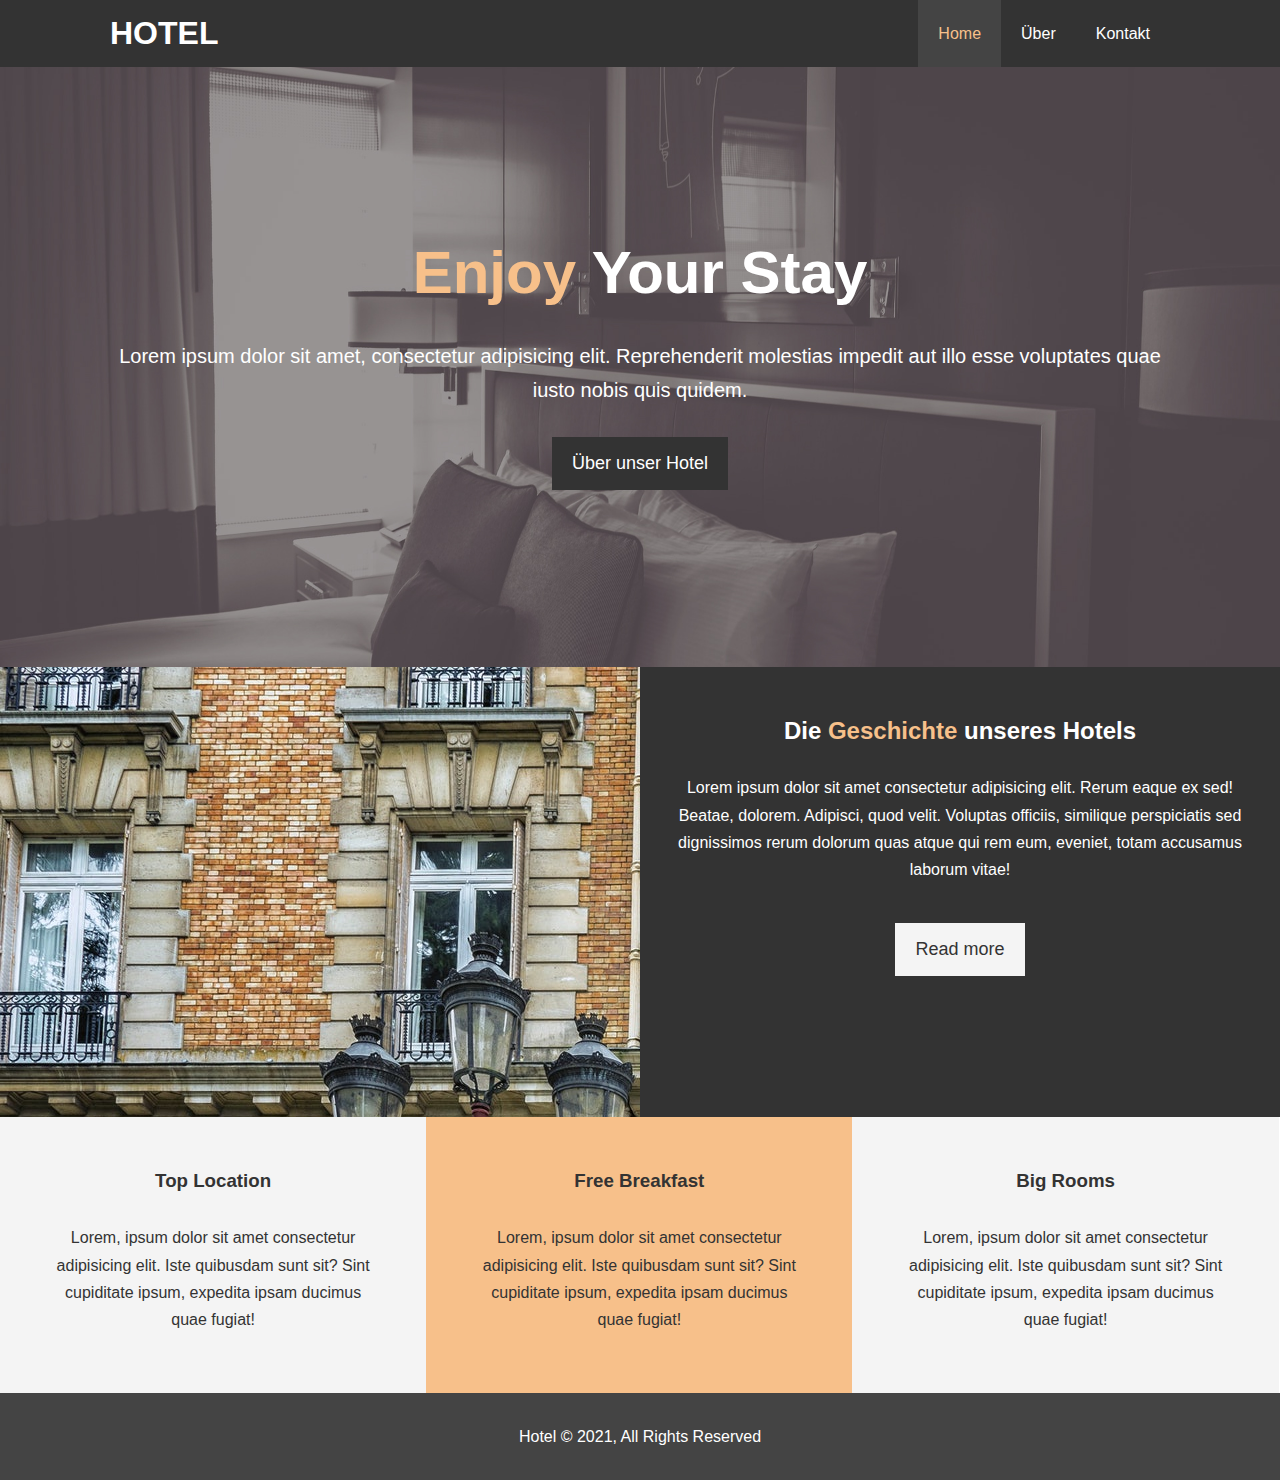
<file: index.html>
<!DOCTYPE html>
<html lang="en">

<head>
    <meta charset="UTF-8">
    <meta name="viewport" content="width=device-width, initial-scale=1.0">
    <meta http-equiv="X-UA-Compatible" content="ie=edge">
    <meta name="description" content="Willkommen im schönen Stadthotel">
    <meta name="keywords" content="Hotel">
    <link rel="stylesheet" href="https://pro.fontawesome.com/releases/v5.10.0/css/all.css" integrity="sha384-AYmEC3Yw5cVb3ZcuHtOA93w35dYTsvhLPVnYs9eStHfGJvOvKxVfELGroGkvsg+p" crossorigin="anonymous"/>
    <link rel="stylesheet" href="css/style.css">
    <link rel="stylesheet" media="screen and (max-width: 786px)" href="css/mobile.css">
    <title>Berliner Hotel | Home</title>
</head>

<body>
    <header>
        <nav id="navbar">
            <div class="container">
                <h1 class="logo"><a href="index.html">HOTEL</a></h1>
                <ul>
                    <li><a class="current" href="index.html">Home</a></li>
                    <li><a href="about.html">Über</a></li>
                    <li><a href="contact.html">Kontakt</a></li>
                </ul>
            </div>
        </nav>

        <div id="showcase">
            <div class="container">
                <div class="showcase-content">
                    <h1><span class="text-primary">Enjoy</span> Your Stay</h1>
                    <p class="lead">Lorem ipsum dolor sit amet, consectetur adipisicing elit. Reprehenderit molestias
                        impedit aut
                        illo esse voluptates quae iusto nobis quis quidem.</p>
                    <a class="btn" href="about.html">Über unser Hotel</a>
                </div>
            </div>
        </div>
    </header>

    <section id="home-info" class="bg-dark">
        <div class="info-img"></div>
        <div class="info-content">
            <h2>Die <span class="text-primary">Geschichte</span> unseres Hotels</h2>
            <p>
                Lorem ipsum dolor sit amet consectetur adipisicing elit. Rerum eaque ex sed! Beatae, dolorem. Adipisci,
                quod velit. Voluptas officiis, similique perspiciatis sed dignissimos rerum dolorum quas atque qui rem
                eum, eveniet, totam accusamus laborum vitae!
            </p>
            <a href="about.html" class="btn btn-light">Read more</a>
        </div>
    </section>

    <section id="features">
        <div class="box bg-light">
            <i class="fas fa-fist-raised fa-3x"></i>
            <h3>Top Location</h3>
            <p>Lorem, ipsum dolor sit amet consectetur adipisicing elit. Iste quibusdam sunt sit? Sint cupiditate ipsum,
                expedita ipsam ducimus quae fugiat!</p>
        </div>
        <div class="box bg-primary">
            <i class="fas fa-broom fa-3x"></i>
            <h3>Free Breakfast</h3>
            <p>Lorem, ipsum dolor sit amet consectetur adipisicing elit. Iste quibusdam sunt sit? Sint cupiditate ipsum,
                expedita ipsam ducimus quae fugiat!</p>
        </div>
        <div class="box bg-light">
            <i class="fas fa-bed fa-3x"></i>
            <h3>Big Rooms</h3>
            <p>Lorem, ipsum dolor sit amet consectetur adipisicing elit. Iste quibusdam sunt sit? Sint cupiditate ipsum,
                expedita ipsam ducimus quae fugiat!</p>
        </div>
    </section>

    <div class="clr"></div>

    <footer id="main-footer">
        <p>Hotel &copy; 2021, All Rights Reserved</p>
    </footer>
</body>

</html>
</file>
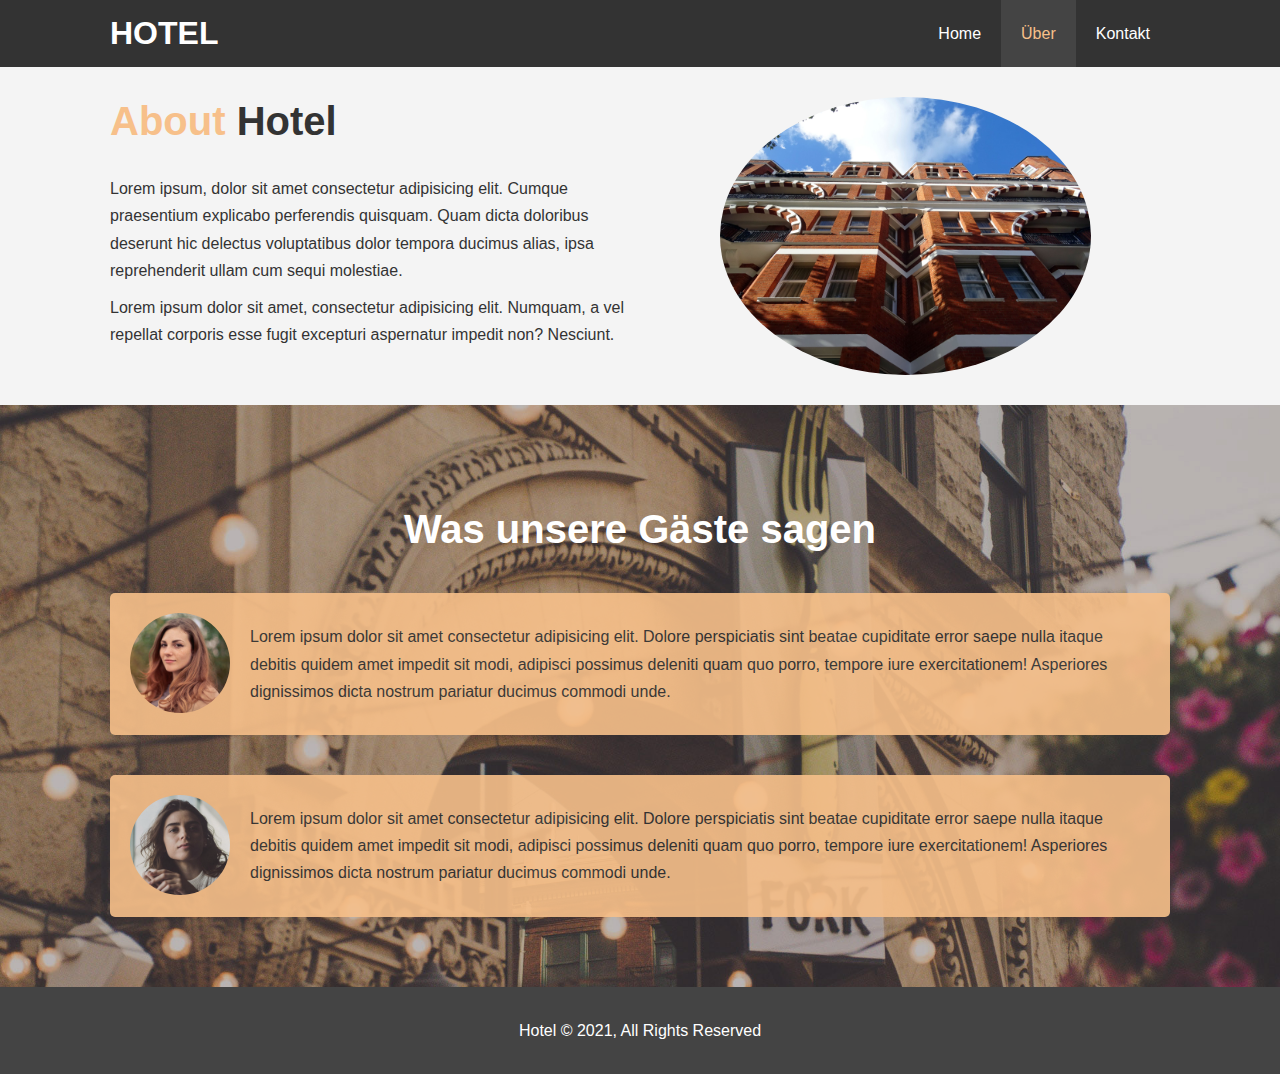
<file: about.html>
<!DOCTYPE html>
<html lang="en">

<head>
    <meta charset="UTF-8">
    <meta name="viewport" content="width=device-width, initial-scale=1.0">
    <meta http-equiv="X-UA-Compatible" content="ie=edge">
    <meta name="description" content="Willkommen im schönen Stadthotel">
    <meta name="keywords" content="Hotel">
    <link rel="stylesheet" href="css/style.css">
    <link rel="stylesheet" media="screen and (max-width: 786px)" href="css/mobile.css">
    <title>Berliner Stadthotel | About</title>
</head>

<body>
    <header>
        <nav id="navbar">
            <div class="container">
                <h1 class="logo"><a href="index.html">HOTEL</a></h1>
                <ul>
                    <li><a href="index.html">Home</a></li>
                    <li><a class="current" href="about.html">Über</a></li>
                    <li><a href="contact.html">Kontakt</a></li>
                </ul>
            </div>
        </nav>
    </header>

    <section id="about-info" class="bg-light py-3">
        <div class="container">
            <div class="info-left">
                <h1 class="l-heading"><span class="text-primary">About</span> Hotel</h1>
                <p>Lorem ipsum, dolor sit amet consectetur adipisicing elit. Cumque praesentium explicabo perferendis
                    quisquam. Quam dicta doloribus deserunt hic delectus voluptatibus dolor tempora ducimus alias, ipsa
                    reprehenderit ullam cum sequi molestiae.</p>
                <p>Lorem ipsum dolor sit amet, consectetur adipisicing elit. Numquam, a vel repellat corporis esse fugit
                    excepturi aspernatur impedit non? Nesciunt.</p>
            </div>
            <div class="info-right">
                <img src="./img/photo-2.jpg" alt="Hotel">
            </div>
        </div>
    </section>

    <div class="clr"></div>

    <section id="testimonials" class="py-3">
        <div class="container">
            <h2 class="l-heading">Was unsere Gäste sagen</h2>
            <div class="testimonial bg-primary">
                <img src="./img/person-1.jpg" alt="Rudi">
                <p>Lorem ipsum dolor sit amet consectetur adipisicing elit. Dolore perspiciatis sint beatae cupiditate
                    error saepe nulla itaque debitis quidem amet impedit sit modi, adipisci possimus deleniti quam quo
                    porro, tempore iure exercitationem! Asperiores dignissimos dicta nostrum pariatur ducimus commodi
                    unde.</p>
            </div>
            <div class="testimonial bg-primary">
                <img src="./img/person-2.jpg" alt="Rainer">
                <p>Lorem ipsum dolor sit amet consectetur adipisicing elit. Dolore perspiciatis sint beatae cupiditate
                    error saepe nulla itaque debitis quidem amet impedit sit modi, adipisci possimus deleniti quam quo
                    porro, tempore iure exercitationem! Asperiores dignissimos dicta nostrum pariatur ducimus commodi
                    unde.</p>
            </div>
        </div>
    </section>

    <div class="clr"></div>

    <footer id="main-footer">
        <p>Hotel &copy; 2021, All Rights Reserved</p>
    </footer>
</body>

</html>
</file>
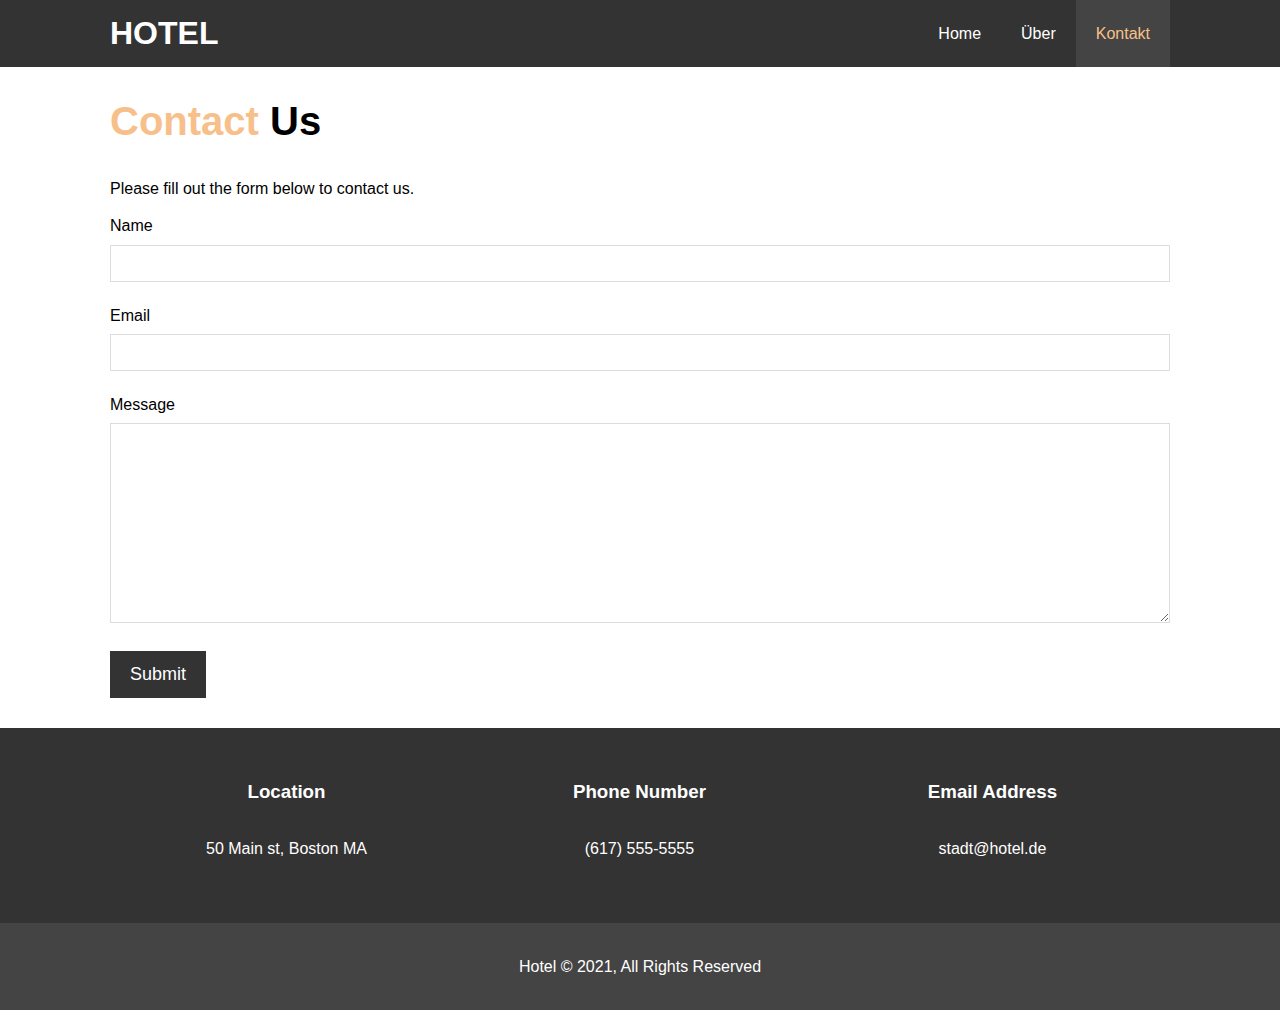
<file: contact.html>
<!DOCTYPE html>
<html lang="en">

<head>
    <meta charset="UTF-8">
    <meta name="viewport" content="width=device-width, initial-scale=1.0">
    <meta http-equiv="X-UA-Compatible" content="ie=edge">
    <meta name="description" content="Willkommen im schönen Stadthotel">
    <meta name="keywords" content="Hotel">
    <link rel="stylesheet" href="https://pro.fontawesome.com/releases/v5.10.0/css/all.css" integrity="sha384-AYmEC3Yw5cVb3ZcuHtOA93w35dYTsvhLPVnYs9eStHfGJvOvKxVfELGroGkvsg+p" crossorigin="anonymous"/>
    <link rel="stylesheet" href="css/style.css">
    <link rel="stylesheet" media="screen and (max-width: 786px)" href="css/mobile.css">
    <title>Berliner Stadthotel | Contact</title>
</head>

<body>
    <header>
        <nav id="navbar">
            <div class="container">
                <h1 class="logo"><a href="index.html">HOTEL</a></h1>
                <ul>
                    <li><a href="index.html">Home</a></li>
                    <li><a href="about.html">Über</a></li>
                    <li><a class="current" href="contact.html">Kontakt</a></li>
                </ul>
            </div>
        </nav>
    </header>

    <section id="contact-form" class="py-3">
        <div class="container">
            <h1 class="l-heading"><span class="text-primary">Contact</span> Us</h1>
            <p>Please fill out the form below to contact us.</p>
            <form action="process.php">
                <div class="form-group">
                    <label for="name">Name</label>
                    <input type="text" name="name" id="name">
                </div>
                <div class="form-group">
                    <label for="email">Email</label>
                    <input type="email" name="email" id="email">
                </div>
                <div class="form-group">
                    <label for="message">Message</label>
                    <textarea name="message" id="message"></textarea>
                </div>
                <button type="submit" class="btn">Submit</button>
            </form>
        </div>
    </section>

    <section id="contact-info" class="bg-dark">
        <div class="container">
            <div class="box">
                <i class="fas fa-fist-raised fa-3x"></i>
                <h3>Location</h3>
                <p>50 Main st, Boston MA</p>
            </div>
            <div class="box">
                <i class="fas fa-phone fa-3x"></i>
                <h3>Phone Number</h3>
                <p>(617) 555-5555</p>
            </div>
            <div class="box">
                <i class="fas fa-envelope fa-3x"></i>
                <h3>Email Address</h3>
                <p>stadt@hotel.de</p>
            </div>
        </div>
    </section>

    <div class="clr"></div>

    <footer id="main-footer">
        <p>Hotel &copy; 2021, All Rights Reserved</p>
    </footer>
</body>

</html>
</file>
<file: css/style.css>
* {
    margin: 0;
    padding: 0;
    box-sizing: border-box;
}

html, body {
    font-family: 'Segoe UI', Tahoma, Geneva, Verdana, sans-serif;
    line-height: 1.7em;
}

a {
    color: #333;
    text-decoration: none;
}

h1, h2, h3 {
    padding-bottom: 20px;
}

p {
    margin: 10px 0;
}


.container {
    margin: auto;
    max-width: 1100px;
    overflow: auto;
    padding: 0 20px;
}

.text-primary {
    color: #f7c08a;
}

.lead {
    font-size: 20px;
}

.btn {
    display: inline-block;
    font-size: 18px;
    color: #fff;
    background: #333;
    padding: 13px 20px;
    border: none;
    cursor: pointer;
}

.btn:hover {
    background: #f7c08a;
    color: #333;
}

.btn-light {
    background: #f4f4f4;
    color: #333;
}

.bg-dark {
    background: #333;
    color: #fff;
}

.bg-light {
    background: #f4f4f4;
    color: #333;
}

.bg-primary {
    background: #f7c08a;
    color: #333;
}

.clr {
    clear: both;
}

.l-heading {
    font-size: 40px;
    line-height: 1.2;
}

/* Padding */
.py-1 { padding: 10px 0; }
.py-2 { padding: 20px 0; }
.py-3 { padding: 30px 0; }

/* Navbar */
#navbar {
    background: #333;
    color: #fff;
    overflow: auto;
}

#navbar a {
    color: white;
}

#navbar h1 {
    float: left;
    padding-top: 20px;
}

#navbar ul {
    list-style: none;
    float: right;
}

#navbar ul li {
    float: left;
}

#navbar ul li a {
    display: block;
    padding: 20px;
    text-align: center;
}

#navbar ul li a:hover,
#navbar ul li a.current {
    background: #444;
    color: #f7c08a;
}


#showcase {
    background: url('../img/showcase.jpg') no-repeat center center/cover;
    height: 600px;
}

#showcase .showcase-content {
    color: white;
    text-align: center;
    padding-top: 170px;
}

#showcase .showcase-content h1 {
    font-size: 60px;
    line-height: 1.2em;
}

#showcase .showcase-content p {
    padding-bottom: 20px;
    line-height: 1.7em;
}

/* Homeo Info */

#home-info {
    height: 450px;
}

#home-info .info-img {
    float: left;
    width: 50%;
    background: url('../img/photo-1.jpg') no-repeat;
    min-height: 100%;
}

#home-info .info-content {
    float: right;
    width: 50%;
    height: 100%;
    text-align: center;
    padding: 50px 30px;
    overflow: hidden;
}

#home-info .info-content p {
    padding-bottom: 30px;
}

/* Features */

.box {
    float: left;
    width: 33.3%;
    padding: 50px;
    text-align: center;
}

.box i {
    margin-bottom: 10px;
}

/* About */
#about-info .info-right {
    float: right;
    width: 50%;
    min-height: 100%;
}

#about-info .info-right img {
    display: block;
    margin: auto;
    width: 70%;
    border-radius: 50%;
}

#about-info .info-left{
    float: left;
    width: 50%;
    min-height: 100%;
}

#testimonials {
    height: 100%;
    background: url('../img/test-bg.jpg') no-repeat center center/cover;
    padding-top: 100px;
}

#testimonials h2 {
    color: #fff;
    text-align: center;
    padding-bottom: 40px;
}

#testimonials .testimonial {
    padding: 20px;
    margin-bottom: 40px;
    border-radius: 5px;
    opacity: 0.9;
}

#testimonials .testimonial img {
    width: 100px;
    float: left;
    margin-right: 20px;
    border-radius: 50%;
}

/* Contact Form*/
#contact-form .form-group {
    margin-bottom: 20px;
}

#contact-form label {
    display: block;
    margin-bottom: 5px;
}

#contact-form input, #contact-form textarea {
    width: 100%;
    padding: 10px;
    border: 1px #ddd solid;
}

#contact-form textarea {
    height: 200px;
}

#contact-form input:focus, #contact-form textarea:focus {
    outline: none;
    border-color: #f7c08a;
}

/* Footer */
#main-footer {
    text-align: center;
    background: #444;
    color: white;
    padding: 20px;
}
</file>
<file: css/mobile.css>
#navbar .logo {
    float: none;
    text-align: center;
}

#navbar ul, #navbar ul li {
    float: none;
}

#navbar ul li a {
    padding: 5px;
    border-bottom: #444 dotted 1px;
}

/* Showcase */
#showcase {
    height: 100%;
}

#showcase .showcase-content {
    padding-top: 70px;
    padding-bottom: 30px;
}

/* Home Info */
#home-info .info-img {
    height: 550px;
    display: none;
}

#home-info .info-content {
    float: none;
    width: 100%;
}

/* Boxes */
.box {
    float: none;
    width: 100%;
}

/* About */
#about-info .info-right, #about-info .info-left {
    float: none;
    width: 100%;
}

#about-info .info-right {
    margin-top: 30px;
}

.l-heading {
    text-align: center;
}

/* Contact */

#contact-info .box {
    border-bottom: #444 dotted 1px;
}
</file>
